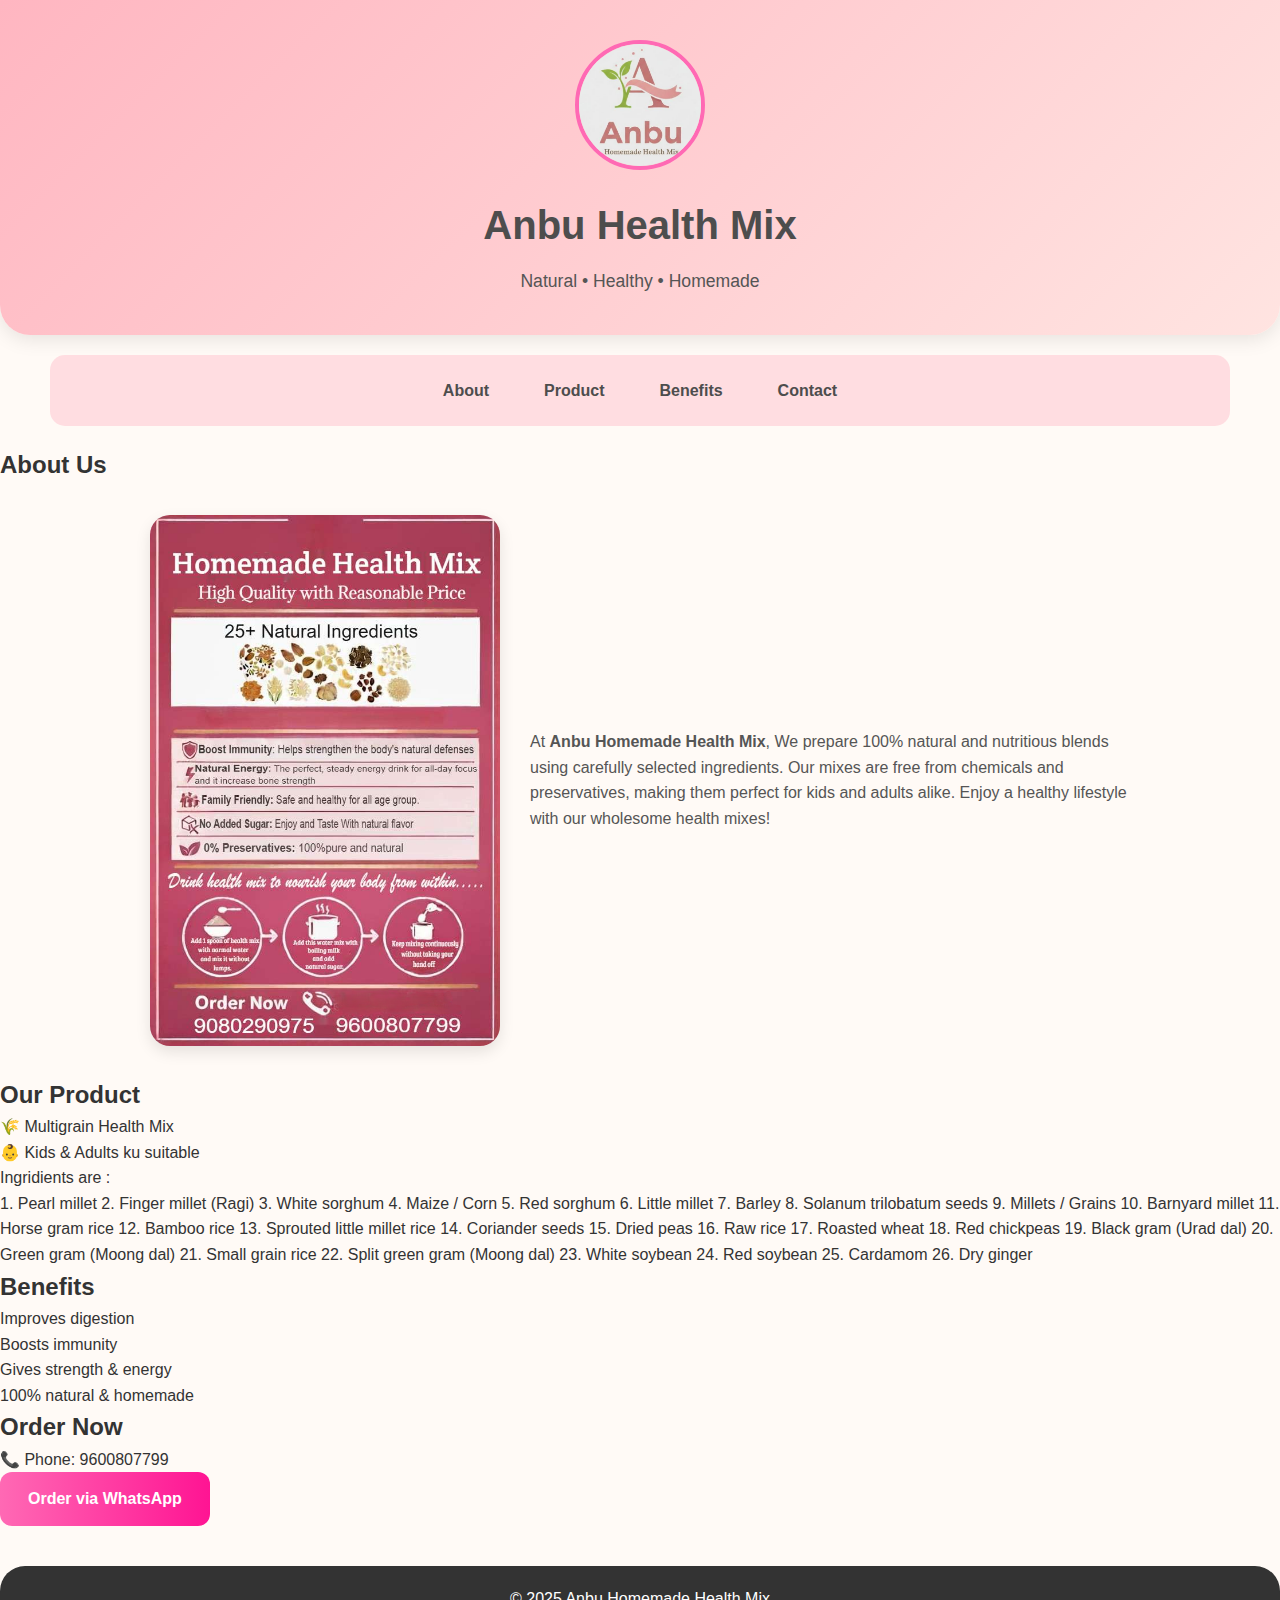
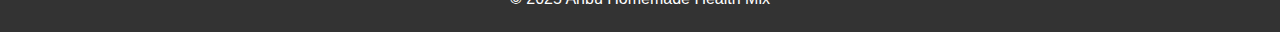
<file: index.html>
<!DOCTYPE html>
<html lang="en">
<head>
    <meta charset="UTF-8">
    <title>V2 Homemade Health Mix</title>
    <link rel="stylesheet" href="style.css">
</head>
<body>

<header>
    <img src="logo.jpeg" alt="Anbu Health Mix Logo" class="logo">
    <h1>Anbu Health Mix</h1>
    <p>Natural • Healthy • Homemade</p>
</header>

<nav>
    <a href="#about">About</a>
    <a href="#product">Product</a>
    <a href="#benefits">Benefits</a>
    <a href="#contact">Contact</a>
</nav>

<section id="about">
    <h2>About Us</h2>
    <div class="about-content">
        <img src="Health mix.png" alt="Anbu Health Mix" class="about-img">
        <p>
            At <strong>Anbu Homemade Health Mix</strong>, We prepare 100% natural and nutritious blends using carefully selected ingredients.
            Our mixes are free from chemicals and preservatives, making them perfect for kids and adults alike.
            Enjoy a healthy lifestyle with our wholesome health mixes!
        </p>
    </div>
</section>

<section id="product">
    <h2>Our Product</h2>
    <p>🌾 Multigrain Health Mix</p>
    <p>👶 Kids & Adults ku suitable</p>
    <p>Ingridients are :</p>
    <p>1. Pearl millet


2. Finger millet (Ragi)


3. White sorghum


4. Maize / Corn


5. Red sorghum


6. Little millet


7. Barley


8. Solanum trilobatum seeds


9. Millets / Grains


10. Barnyard millet


11. Horse gram rice


12. Bamboo rice


13. Sprouted little millet rice


14. Coriander seeds


15. Dried peas


16. Raw rice


17. Roasted wheat


18. Red chickpeas


19. Black gram (Urad dal)


20. Green gram (Moong dal)


21. Small grain rice


22. Split green gram (Moong dal)


23. White soybean


24. Red soybean


25. Cardamom


26. Dry ginger</p>
    
</section>

<section id="benefits">
    <h2>Benefits</h2>
    <ul>
        <li>Improves digestion</li>
        <li>Boosts immunity</li>
        <li>Gives strength & energy</li>
        <li>100% natural & homemade</li>
    </ul>
</section>

<section id="contact">
    <h2>Order Now</h2>
    <p>📞 Phone: 9600807799</p>
    <a href="https://wa.me/9080290975" class="btn">
        Order via WhatsApp
    </a>
</section>

<footer>
    <p>© 2025 Anbu Homemade Health Mix</p>
</footer>

</body>

</html>
</file>
<file: style.css>
/* --- General Reset --- */
* {
    margin: 0;
    padding: 0;
    box-sizing: border-box;
}

body {
    font-family: 'Poppins', sans-serif;
    background: #fffaf6;
    color: #333;
    line-height: 1.6;
}

/* --- Header --- */
header {
    background: linear-gradient(135deg, #ffb6c1, #ffe4e1);
    text-align: center;
    padding: 40px 20px;
    border-bottom-left-radius: 30px;
    border-bottom-right-radius: 30px;
    box-shadow: 0 4px 20px rgba(0,0,0,0.1);
}

header img.logo {
    width: 130px;
    height: 130px;
    object-fit: cover;
    border-radius: 50%;
    margin-bottom: 15px;
    border: 4px solid #ff69b4;
}

header h1 {
    font-family: 'Roboto', sans-serif;
    font-size: 2.5rem;
    color: #4d4d4d;
    margin-bottom: 10px;
}

header p {
    font-size: 1.1rem;
    color: #555;
}

/* --- Navigation --- */
nav {
    display: flex;
    justify-content: center;
    flex-wrap: wrap;
    gap: 25px;
    margin: 20px 50px;
    padding: 15px;
    background: #ffdde1;
    border-radius: 15px;
}

nav a {
    color: #4d4d4d;
    text-decoration: none;
    font-weight: 600;
    padding: 8px 15px;
    border-radius: 8px;
    transition: all 0.3s ease;
}

nav a:hover {
    background: #ff69b4;
    color: white;
    transform: scale(1.1);
}

/* --- About Section --- */
.about-content {
    display: flex;
    align-items: center;
    justify-content: center;
    gap: 30px;
    max-width: 1200px;
    margin: 30px auto;
    flex-wrap: wrap;
}

.about-img {
    width: 350px;
    border-radius: 20px;
    box-shadow: 0 6px 15px rgba(0,0,0,0.1);
}

.about-content p {
    max-width: 600px;
    font-size: 1rem;
    color: #555;
}

/* --- Ingredients List --- */
.ingredients {
    columns: 2;
    column-gap: 40px;
    list-style: none;
    padding: 0;
    margin: 20px 0;
}

.ingredients li {
    margin-bottom: 10px;
    padding-left: 25px;
    position: relative;
}

.ingredients li::before {
    content: "🌱";
    position: absolute;
    left: 0;
}

/* --- Benefit Cards --- */
.benefit-cards {
    display: flex;
    flex-wrap: wrap;
    gap: 20px;
    justify-content: center;
    margin: 20px 0;
}

.benefit-cards .card {
    background: #fff0f5;
    padding: 25px;
    border-radius: 20px;
    min-width: 200px;
    text-align: center;
    box-shadow: 0 4px 15px rgba(0,0,0,0.1);
    font-weight: 600;
    transition: transform 0.3s;
}

.benefit-cards .card:hover {
    transform: scale(1.05);
    background: #ffdde1;
}

/* --- Buttons --- */
.btn {
    display: inline-block;
    background: linear-gradient(90deg, #ff69b4, #ff1493);
    color: white;
    padding: 14px 28px;
    border-radius: 12px;
    text-decoration: none;
    font-weight: 600;
    transition: all 0.3s ease;
}

.btn:hover {
    transform: scale(1.05);
    box-shadow: 0 6px 15px rgba(255,20,147,0.4);
}

/* --- Feedback Section --- */
.feedback-container {
    background: #ffffff;
    max-width: 800px;
    margin: 60px auto;
    padding: 30px;
    border-radius: 20px;
    box-shadow: 0 6px 20px rgba(0,0,0,0.15);
    text-align: center;
}

.feedback-container iframe {
    width: 100%;
    height: 500px;
    border-radius: 12px;
    border: 1px solid #ccc;
    margin-bottom: 20px;
}

/* --- Reviews Section --- */
#reviews {
    max-width: 800px;
    margin: 60px auto;
    padding: 0 20px;
}

.review {
    background: white;
    border-radius: 15px;
    padding: 20px;
    margin-bottom: 20px;
    box-shadow: 0 4px 15px rgba(0,0,0,0.1);
}

.review strong {
    display: block;
    margin-top: 10px;
    text-align: right;
    color: #ff69b4;
}

/* --- Footer --- */
footer {
    background: #333;
    color: white;
    text-align: center;
    padding: 20px;
    margin-top: 40px;
    border-top-left-radius: 25px;
    border-top-right-radius: 25px;
}

/* --- Responsive --- */
@media (max-width:768px){
    .about-content {
        flex-direction: column;
    }

    .ingredients {
        columns: 1;
    }
}
</file>
